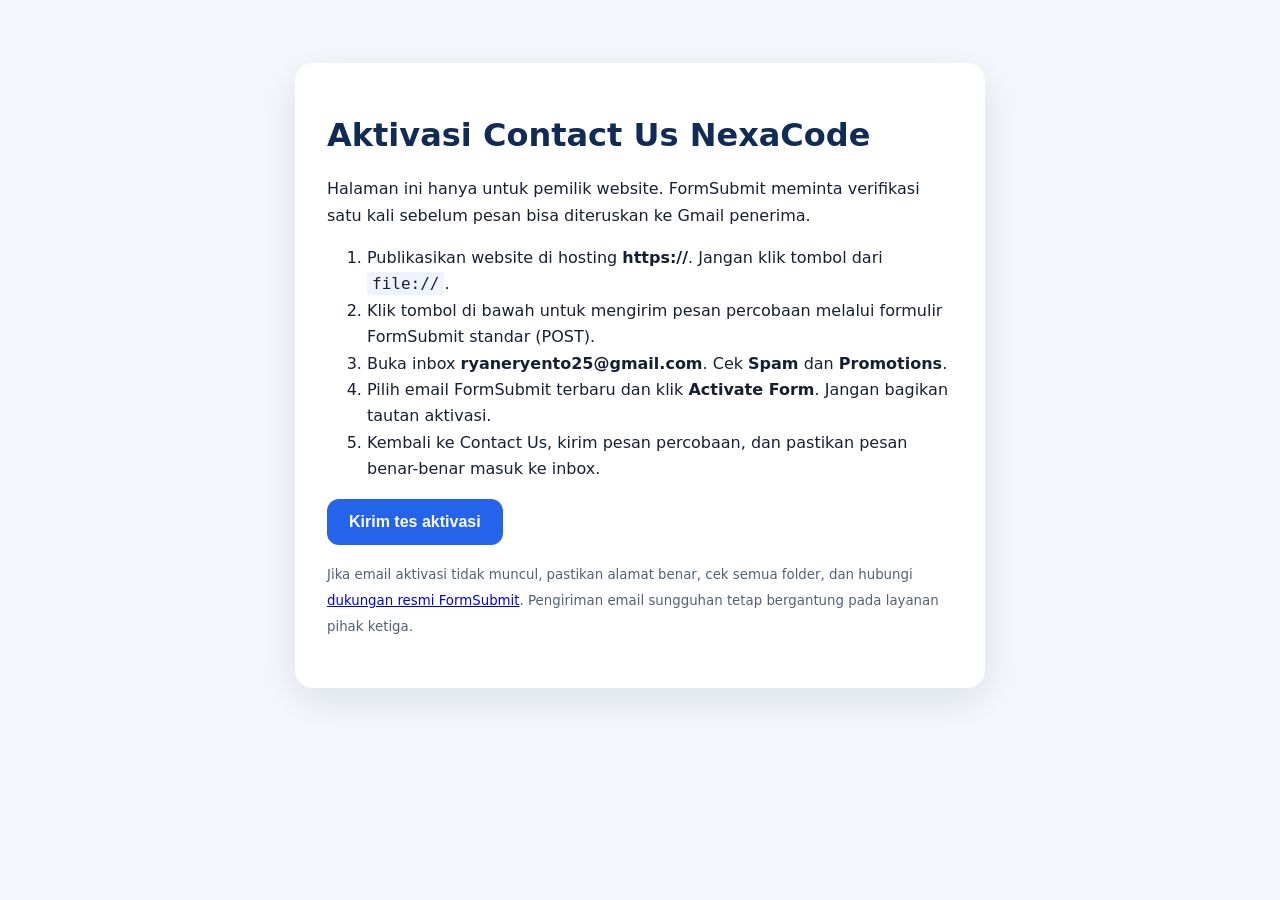
<file: aktivasi-kontak.html>
<!DOCTYPE html>
<html lang="id"><head><meta charset="utf-8"><meta name="viewport" content="width=device-width,initial-scale=1"><title>Aktivasi Form NexaCode AI</title><style>body{font:16px/1.65 system-ui,sans-serif;max-width:690px;margin:7vh auto;padding:0 24px;color:#172033;background:#f4f7fb}main{background:white;border-radius:18px;padding:32px;box-shadow:0 12px 40px #10254b1a}h1{line-height:1.2;color:#102b55}button{border:0;background:#2563eb;color:#fff;font-size:16px;font-weight:650;padding:14px 22px;border-radius:12px;cursor:pointer}small{color:#536173}code{background:#eef3ff;padding:2px 5px;border-radius:3px}</style></head><body><main>
<h1>Aktivasi Contact Us NexaCode</h1>
<p>Halaman ini hanya untuk pemilik website. FormSubmit meminta verifikasi satu kali sebelum pesan bisa diteruskan ke Gmail penerima.</p>
<ol><li>Publikasikan website di hosting <b>https://</b>. Jangan klik tombol dari <code>file://</code>.</li><li>Klik tombol di bawah untuk mengirim pesan percobaan melalui formulir FormSubmit standar (POST).</li><li>Buka inbox <b>ryaneryento25@gmail.com</b>. Cek <b>Spam</b> dan <b>Promotions</b>.</li><li>Pilih email FormSubmit terbaru dan klik <b>Activate Form</b>. Jangan bagikan tautan aktivasi.</li><li>Kembali ke Contact Us, kirim pesan percobaan, dan pastikan pesan benar-benar masuk ke inbox.</li></ol>
<form method="POST" action="https://formsubmit.co/ryaneryento25@gmail.com">
<input type="hidden" name="name" value="NexaCode setup"><input type="hidden" name="email" value="ryaneryento25@gmail.com"><input type="hidden" name="message" value="Tes aktivasi formulir Contact Us NexaCode"><input type="hidden" name="_subject" value="[NexaCode] Tes Aktivasi"><input type="hidden" name="_template" value="table"><input type="hidden" name="_url" id="sourcePage" value="">
<button type="submit">Kirim tes aktivasi</button></form>
<p><small>Jika email aktivasi tidak muncul, pastikan alamat benar, cek semua folder, dan hubungi <a href="https://formsubmit.co/support">dukungan resmi FormSubmit</a>. Pengiriman email sungguhan tetap bergantung pada layanan pihak ketiga.</small></p>
</main><script>if(location.protocol==='https:'||location.protocol==='http:')document.getElementById('sourcePage').value=location.href;</script></body></html>
</file>
